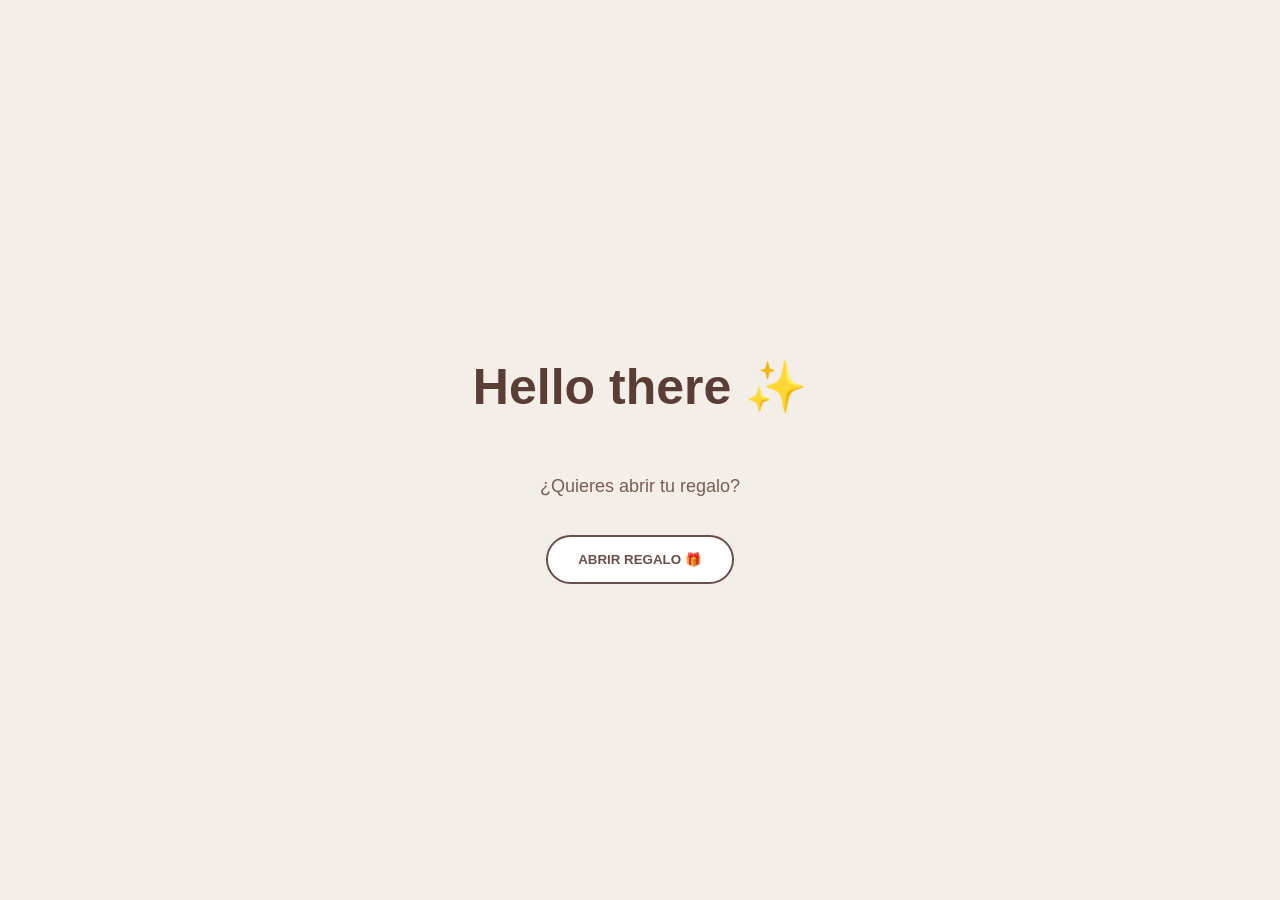
<file: index.html>
<!doctype html>
<html lang="es">
  <head>
    <meta charset="UTF-8" />
    <link rel="stylesheet" href="style.css" />
    <meta name="viewport" content="width=device-width, initial-scale=1.0" />
    <title>Un regalo para Ashley</title>
  </head>

  <body>
    <!-- PANTALLA INICIAL -->
    <section id="welcome" class="center">
      <h1>Hello there ✨</h1>
      <p>¿Quieres abrir tu regalo?</p>

      <button onclick="openGift()">ABRIR REGALO 🎁</button>
    </section>

    <!-- CARTA -->
    <section id="letterSection" class="hidden">
      <div class="envelope" onclick="openLetter()">
        <div class="flap"></div>
      </div>

      <div class="letter">
        <h2>Para la dueña de mi luz y mi paz 🤍</h2>

        <p><strong>Mi amada Vida,</strong></p>

        <p>
          Te escribo esto con el corazón en la mano, tratando de encontrar las
          palabras exactas para explicarte lo que significas para mí, aunque sé
          que a veces el idioma se queda corto para sentimientos tan grandes.
          Hoy es 3 del 3, un día que el universo reservó para regalarnos a un
          ángel en la tierra, y ese ángel eres tú.
        </p>

        <p>
          Llevamos dos años caminando juntas. Podría decirse que es poco tiempo,
          pero tú y yo sabemos que en esos 730 días hemos vivido más que muchas
          personas en décadas. Me detengo a pensar en todo lo que hemos pasado,
          en las veces que el mundo se me venía encima y tú, mi Rayito de Luz,
          te quedaste ahí, sin juzgar, sin soltarme, sosteniendo mi mano cuando
          ni yo misma sabía cómo ponerme de pie.
        </p>

        <p>
          Gracias por ser mi Tinkerbell, por rescatarme de la oscuridad con tu
          alegría y por recordarme que siempre hay un motivo para volar, incluso
          cuando las alas pesan. Te digo Luz, porque eso es lo que haces: entras
          en una habitación y todo lo oscuro se disipa.
        </p>

        <p>
          No eres solo una gran amiga, eres una persona excepcional. Has estado
          en mis peores momentos, has visto mis grietas y, en lugar de alejarte,
          decidiste ayudarme a llenarlas con amor. Eso solo lo hace un alma tan
          pura como la tuya.
        </p>

        <p>
          Ashley, gracias por existir. Gracias por no rendirte conmigo. Te amo
          con una fuerza que no conoce límites y mi único deseo hoy es que el
          mundo sea tan bueno contigo como tú lo eres con todos nosotros.
        </p>

        <p><strong>Feliz cumpleaños, mi vida entera 🤎</strong></p>

        <h3>✨ Un mensaje para ti</h3>

        <p style="font-style: italic">
          "Vosotros sois la luz del mundo; una ciudad asentada sobre un monte no
          se puede esconder... Así alumbre vuestra luz delante de los hombres."
        </p>

        <p><b>Mateo 5:14-16</b></p>
      </div>
    </section>

    <script src="script.js"></script>
  </body>
</html>
</file>
<file: style.css>
body {
  margin: 0;
  font-family: 'Segoe UI', sans-serif;
  background: #f4eee8;
}

/* CENTRADO */
.center {
  height: 100vh;
  display: flex;
  flex-direction: column;
  justify-content: center;
  align-items: center;
  text-align: center;
}

h1 {
  font-size: 50px;
  color: #5a3e36;
}

p {
  color: #7a5c52;
  font-size: 18px;
}

button {
  margin-top: 20px;
  padding: 15px 30px;
  border-radius: 30px;
  border: 2px solid #6b4f46;
  background: white;
  color: #6b4f46;
  font-weight: bold;
  cursor: pointer;
  transition: 0.3s;
}

button:hover {
  background: #6b4f46;
  color: white;
}

/* FLORES */
.flowers {
  position: absolute;
  font-size: 60px;
}

.left {
  left: 80px;
}
.right {
  right: 80px;
}

/* SECCIONES */
.hidden {
  display: none;
}

/* SOBRE */
.envelope {
  width: 350px;
  height: 220px;
  background: #c8a58b;
  margin: 120px auto;
  position: relative;
  cursor: pointer;
  perspective: 1000px;
}

/* TAPA */
.flap {
  position: absolute;
  width: 100%;
  height: 100%;
  background: #b08968;
  clip-path: polygon(0 0, 100% 0, 50% 60%);
  transform-origin: top;
  transition: 1s;
}

/* CARTA */
.letter {
  position: fixed;
  top: 50%;
  left: 50%;
  transform: translate(-50%, 100%);
  width: 80%;
  max-width: 900px;
  height: 80vh;

  background: #fffaf5;
  padding: 40px;
  border-radius: 15px;
  box-shadow: 0 20px 50px rgba(0, 0, 0, 0.25);

  opacity: 0;
  transition: 1s ease;
  overflow-y: auto;
  line-height: 1.8;
  z-index: 10;
}
.envelope.open + .letter {
  transform: translate(-50%, -50%);
  opacity: 1;
}

.firma {
  margin-top: 15px;
  font-style: italic;
  color: #5a3e36;
}
</file>
